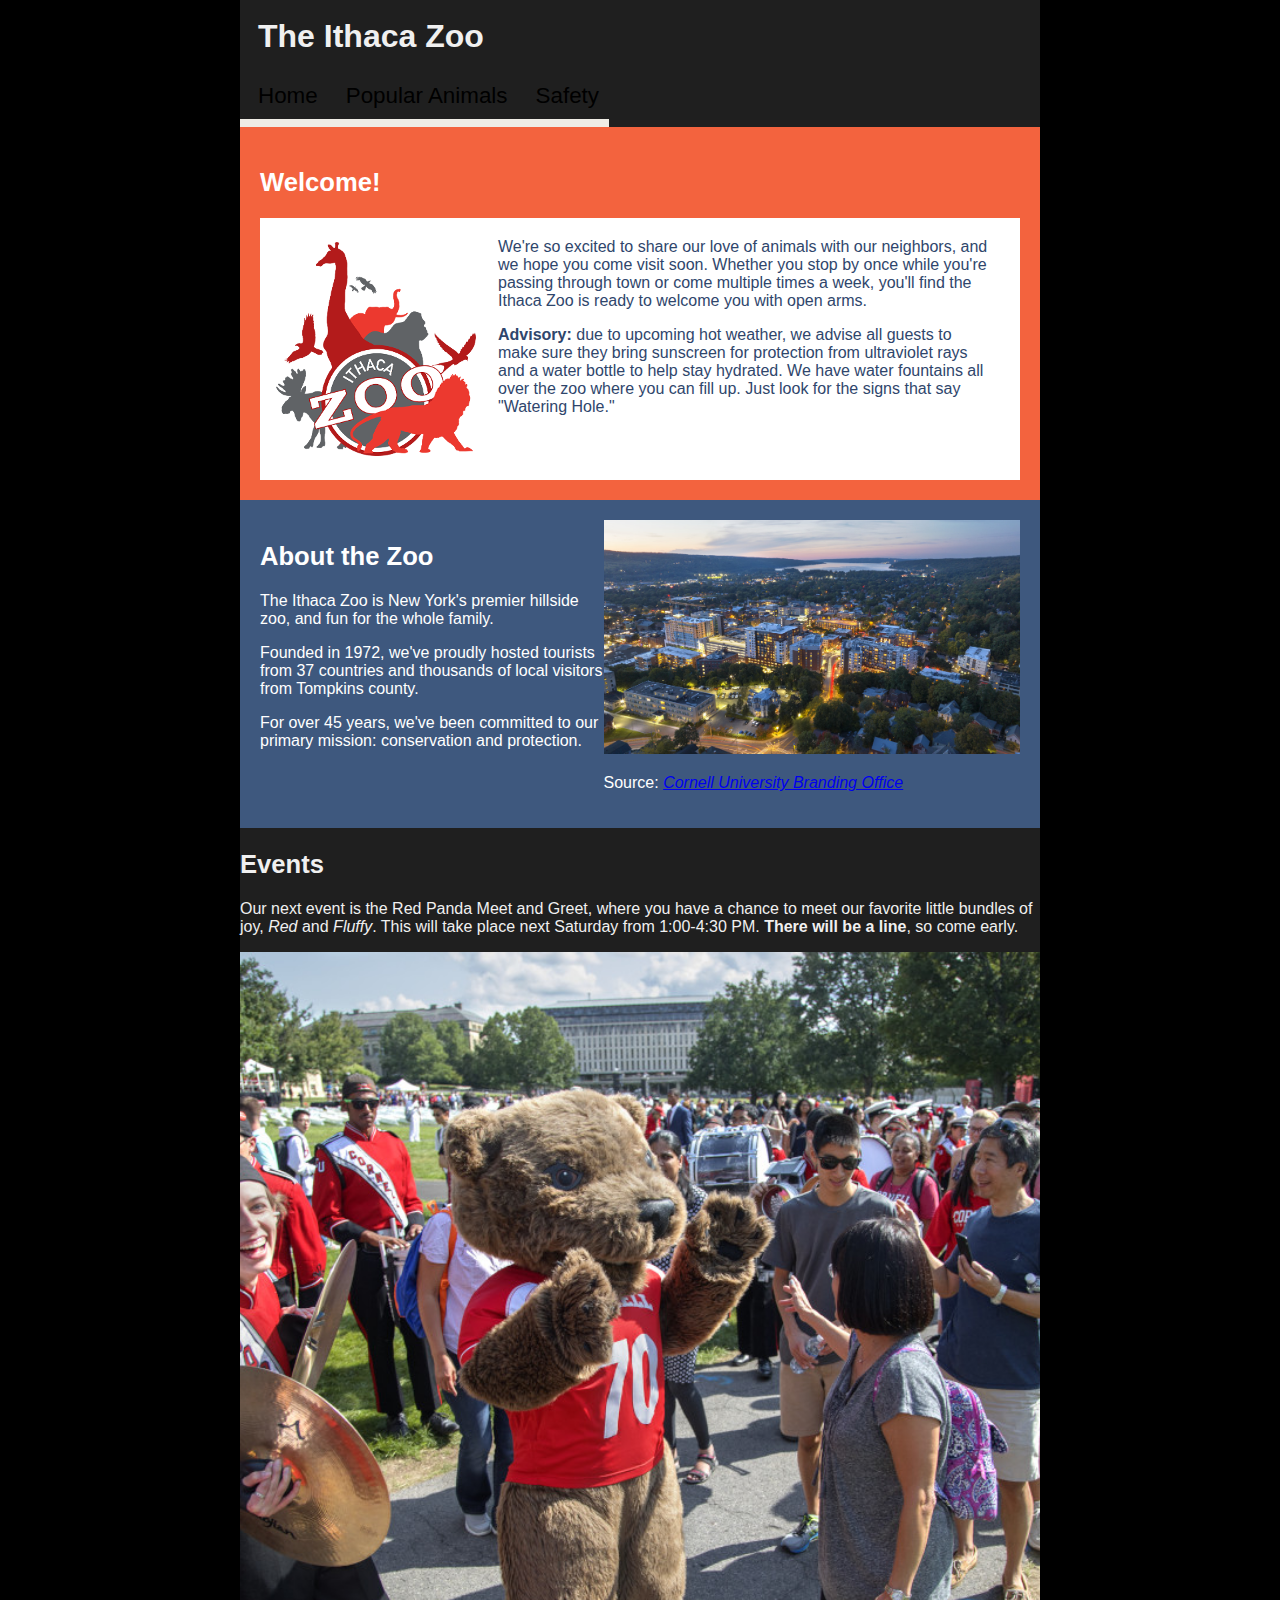
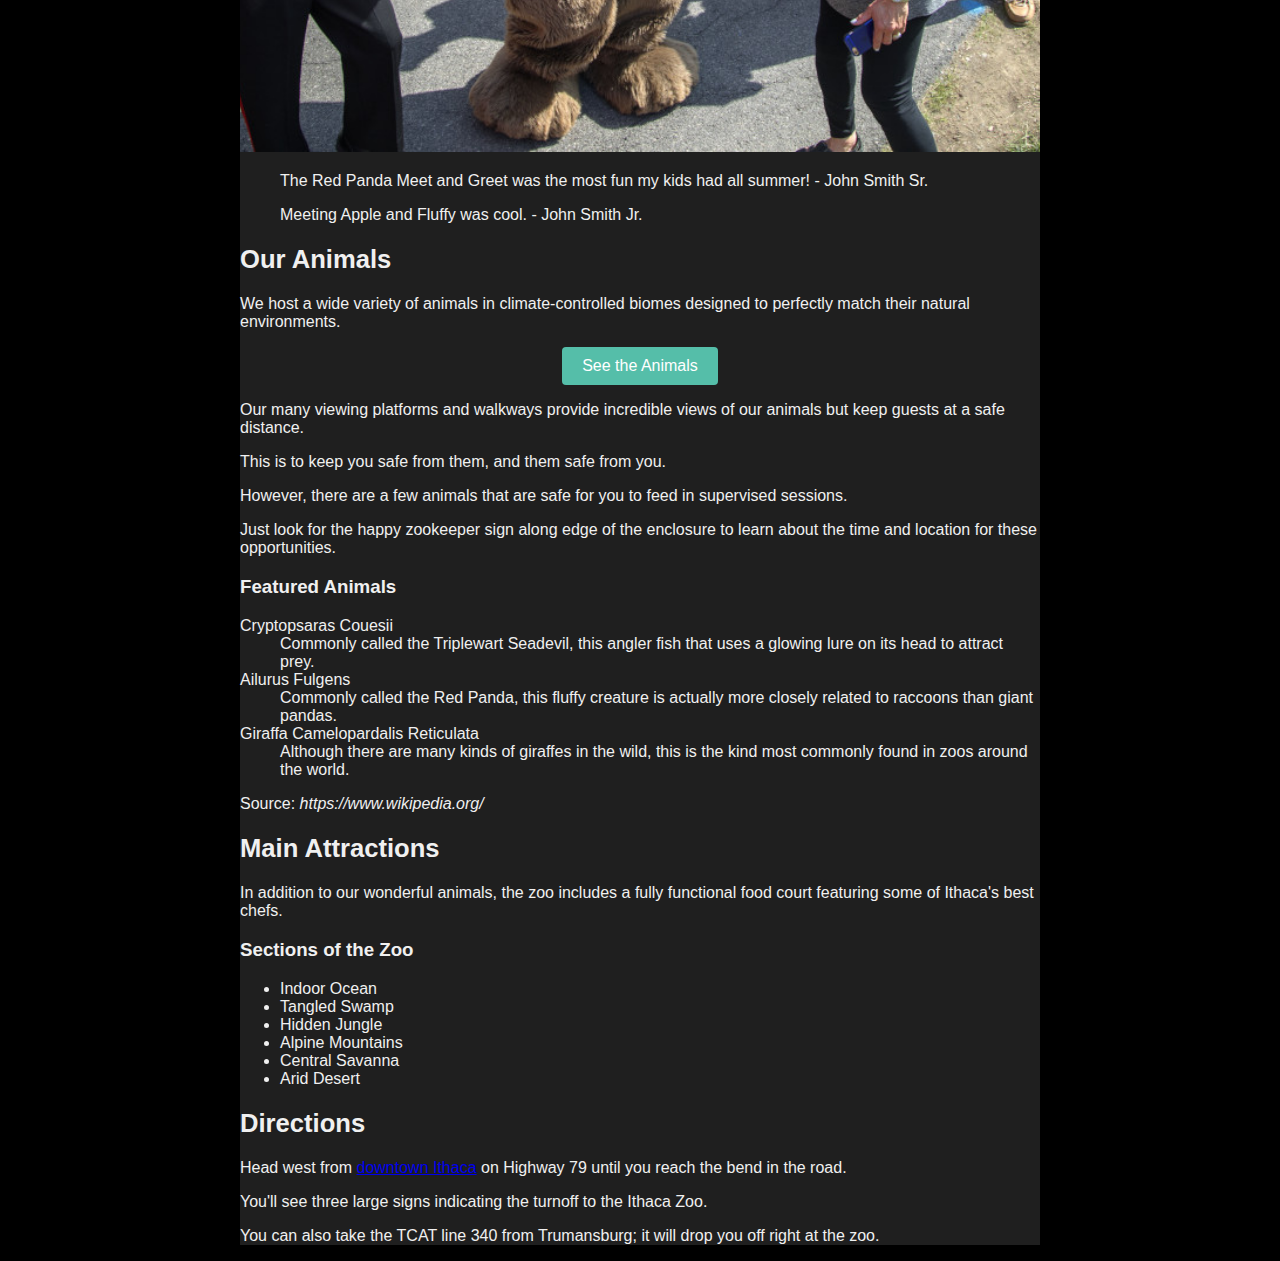
<file: index.html>
<!DOCTYPE html>
<html lang="en">

<head>
  <meta charset="UTF-8">
  <meta name="viewport" content="width=device-width, initial-scale=1">

  <link rel="stylesheet" type="text/css" href="styles/site.css">

  <title>Home - The Ithaca Zoo</title>
</head>

<body>
  <header>
    <h1>The Ithaca Zoo</h1>

    <nav>
      <menu>
        <li><a href="index.html">Home</a></li>
        <li><a href="popular.html">Popular Animals</a></li>
        <li><a href="rules.html">Safety</a></li>
      </menu>
    </nav>
  </header>

  <main>
    <!-- Source: original content -->
    <div class="highlight-top">
      <h2>Welcome!</h2>

      <div class="left-image">
        <picture class="logo">
          <!-- Source: original work -->
          <img src="images/zoo-logo.png" alt="">
        </picture>

        <div class="readable">
          <p>
            We're so excited to share our love of animals with our neighbors, and we hope you come visit soon. Whether you stop by once while you're passing through town or come multiple times a week, you'll find the Ithaca Zoo is ready to welcome you with open arms.
          </p>

          <p>
            <strong>Advisory:</strong> due to upcoming hot weather, we advise all guests to make sure they bring sunscreen for protection from ultraviolet rays and a water bottle to help stay hydrated. We have water fountains all over the zoo where you can fill up. Just look for the signs that say "Watering Hole."
          </p>
        </div>
      </div>
    </div>

    <section class="highlight-middle">
      <!-- Source: original content -->
      <div>
        <h2>About the Zoo</h2>

        <p>The Ithaca Zoo is New York's premier hillside zoo, and fun for the whole family.</p>

        <p>Founded in 1972, we've proudly hosted tourists from 37 countries and thousands of local visitors from Tompkins county.</p>

        <p>For over 45 years, we've been committed to our primary mission: conservation and protection.</p>
      </div>

      <div>
        <picture>
          <img src="images/downtown-ithaca.jpg" alt="Downtown Ithaca with a view of Cayuga Lake">
        </picture>
        <p>Source: <a href="https://brand.cornell.edu/design-center/photography/"><cite>Cornell University Branding Office</cite></a></p>
      </div>
    </section>

    <section class="events">
      <!-- Source: original content -->
      <h2>Events</h2>
      <p>
        Our next event is the Red Panda Meet and Greet, where you have a chance to meet our favorite little bundles of joy, <em>Red</em> and <em>Fluffy</em>. This will take place next Saturday from 1:00-4:30 PM. <strong>There will be a line</strong>, so come early.
      </p>

      <picture>
        <img src="images/touchdown.jpg" alt="">
      </picture>

      <blockquote>
        <p>
          The Red Panda Meet and Greet was the most fun my kids had all summer! - John Smith Sr.
        </p>
      </blockquote>

      <blockquote>
        <p>
          Meeting Apple and Fluffy was cool. - John Smith Jr.
        </p>
      </blockquote>
    </section>

    <section>
      <!-- Source: original content -->
      <h2>Our Animals</h2>

      <p>We host a wide variety of animals in climate-controlled biomes designed to perfectly match their natural environments.</p>

      <a class="button" href="popular.html">See the Animals</a>

      <p>Our many viewing platforms and walkways provide incredible views of our animals but keep guests at a safe distance.</p>

      <p>This is to keep you safe from them, and them safe from you.</p>

      <p>However, there are a few animals that are safe for you to feed in supervised sessions.</p>

      <p>Just look for the happy zookeeper sign along edge of the enclosure to learn about the time and location for these opportunities.</p>

      <h3>Featured Animals</h3>
      <dl>
        <dt>Cryptopsaras Couesii</dt>
        <dd>Commonly called the Triplewart Seadevil, this angler fish that uses a glowing lure on its head to attract prey.</dd>
        <dt>Ailurus Fulgens</dt>
        <dd>Commonly called the Red Panda, this fluffy creature is actually more closely related to raccoons than giant pandas.</dd>
        <dt>Giraffa Camelopardalis Reticulata</dt>
        <dd>Although there are many kinds of giraffes in the wild, this is the kind most commonly found in zoos around the world.</dd>
      </dl>

      <p>Source: <cite>https://www.wikipedia.org/</cite></p>
    </section>

    <section>
      <!-- Source: original content -->
      <h2>Main Attractions</h2>
      <p>In addition to our wonderful animals, the zoo includes a fully functional food court featuring some of Ithaca's
        best chefs.</p>

      <h3>Sections of the Zoo</h3>
      <ul>
        <li>Indoor Ocean</li>
        <li>Tangled Swamp</li>
        <li>Hidden Jungle</li>
        <li>Alpine Mountains</li>
        <li>Central Savanna</li>
        <li>Arid Desert</li>
      </ul>
    </section>

    <section>
      <!-- Source: original content -->
      <h2>Directions</h2>

      <p>Head west from <a href="https://www.cityofithaca.org/">downtown Ithaca</a> on Highway 79 until you reach the bend in the road.</p>

      <p>You'll see three large signs indicating the turnoff to the Ithaca Zoo.</p>

      <p>You can also take the TCAT line 340 from Trumansburg; it will drop you off right at the zoo.</p>
    </section>
  </main>

</body>

</html>
</file>
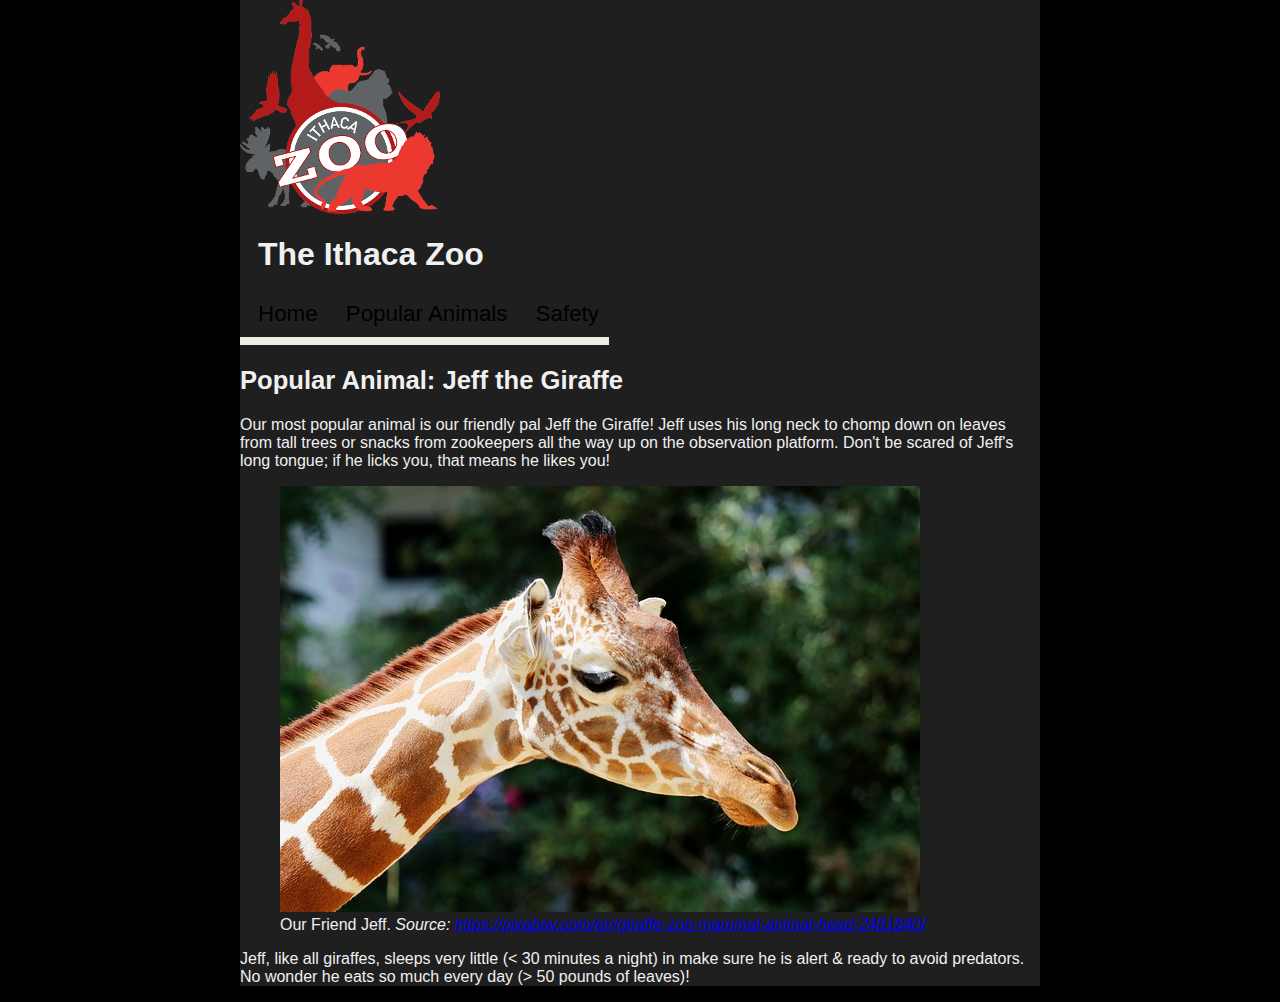
<file: popular.html>
<!DOCTYPE html>
<html lang="en">

<head>
  <meta charset="UTF-8">
  <meta name="viewport" content="width=device-width, initial-scale=1">

  <link rel="stylesheet" type="text/css" href="styles/site.css">

  <title>Popular Animals - The Ithaca Zoo</title>
</head>

<body>
  <header>
    <a href="index.html" title="Home">
      <picture>
        <!-- Source: original work -->
        <img src="images/zoo-logo.png" alt="">
      </picture>
    </a>

    <h1>The Ithaca Zoo</h1>

    <nav>
      <menu>
        <li><a href="index.html">Home</a></li>
        <li><a href="popular.html">Popular Animals</a></li>
        <li><a href="rules.html">Safety</a></li>
      </menu>
    </nav>
  </header>

  <main>
    <h2>Popular Animal: Jeff the Giraffe</h2>

    <p>
      Our most popular animal is our friendly pal Jeff the Giraffe!
      Jeff uses his long neck to chomp down on leaves from tall trees or snacks from zookeepers all the way up on the observation platform.
      Don't be scared of Jeff's long tongue; if he licks you, that means he likes you!
    </p>

    <figure>
      <img src="images/jeff-giraffe.jpg" alt="Jeff the Giraffe">
      <figcaption>
        Our Friend Jeff.
        <cite>Source: <a href="https://pixabay.com/en/giraffe-zoo-mammal-animal-head-2481840/">https://pixabay.com/en/giraffe-zoo-mammal-animal-head-2481840/</a></cite>
      </figcaption>
    </figure>

    <p>
      Jeff, like all giraffes, sleeps very little (&lt; 30 minutes a night) in make sure he is alert &amp; ready to avoid predators. No wonder he eats so much every day (&gt; 50 pounds of leaves)!
    </p>
  </main>

</body>

</html>
</file>
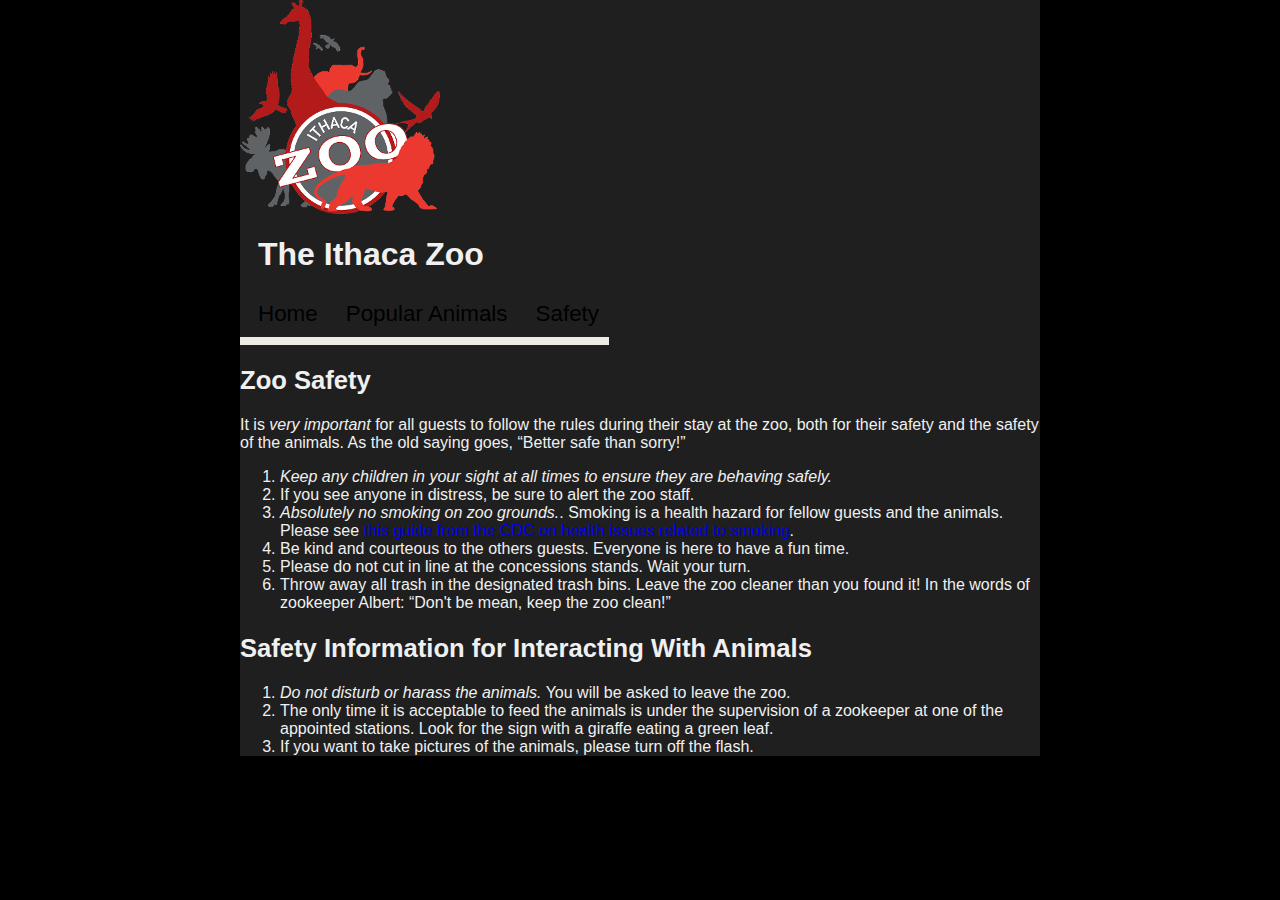
<file: rules.html>
<!DOCTYPE html>
<html lang="en">

<head>
  <meta charset="UTF-8">
  <meta name="viewport" content="width=device-width, initial-scale=1">

  <link rel="stylesheet" type="text/css" href="styles/site.css">

  <title>Safety - The Ithaca Zoo</title>
</head>

<body>
  <header>
    <a href="index.html" title="Home">
      <picture>
        <!-- Source: original work -->
        <img src="images/zoo-logo.png" alt="">
      </picture>
    </a>

    <h1>The Ithaca Zoo</h1>

    <nav>
      <menu>
        <li><a href="index.html">Home</a></li>
        <li><a href="popular.html">Popular Animals</a></li>
        <li><a href="rules.html">Safety</a></li>
      </menu>
    </nav>
  </header>

  <main>
    <h2>Zoo Safety</h2>

    <p>
      It is <em>very important</em> for all guests to follow the rules during their stay at the zoo, both for their safety and the safety of the animals. As the old saying goes, <q>Better safe than sorry!</q>
    </p>

    <ol>
      <li><em>Keep any children in your sight at all times to ensure they are behaving safely.</em></li>
      <li>If you see anyone in distress, be sure to alert the zoo staff.</li>
      <li><em>Absolutely no smoking on zoo grounds.</em>. Smoking is a health hazard for fellow guests and the animals. Please see <a href="https://www.cdc.gov/tobacco/data_statistics/fact_sheets/health_effects/effects_cig_smoking/index.htm">this guide from the CDC on health issues related to smoking</a>.</li>
      <li>Be kind and courteous to the others guests. Everyone is here to have a fun time.</li>
      <li>Please do not cut in line at the concessions stands. Wait your turn.</li>
      <li>Throw away all trash in the designated trash bins. Leave the zoo cleaner than you found it! In the words of zookeeper Albert: <q>Don't be mean, keep the zoo clean!</q></li>
    </ol>

    <h2>Safety Information for Interacting With Animals</h2>

    <ol>
      <li><em>Do not disturb or harass the animals.</em> You will be asked to leave the zoo.</li>
      <li>The only time it is acceptable to feed the animals is under the supervision of a zookeeper at one of the appointed stations. Look for the sign with a giraffe eating a green leaf.</li>
      <li>If you want to take pictures of the animals, please turn off the flash.</li>
    </ol>
  </main>

</body>

</html>
</file>
<file: styles/site.css>
/* Note: No credit is provided for submitting design and/or code that is taken */
/*       from course-provided examples.                                        */
/*                                                                             */
/* Do not copy this code into your project submission and then change it.      */
/*                                                                             */
/* Write your own code from scratch. Use this example as a REFERENCE only.     */
/*                                                                             */
/* You may not copy this code, change a few names/variables, and then claim it */
/* as your own. It does not matter if you can explain what every line does.    */
/*                                                                             */
/* Examples are provided to help you learn. Copying the example and then       */
/* changing it a bit, does not help you learn the learning objectives of the   */
/* assignments. Write your own code from scratch to help you learn it.         */

html {
  font-family: 'Lucida Grande', 'Cantarell', 'Arial', sans-serif;
  background-color: #cfcbbf;
}

body {
  background-color: #efece5;
  color: #000000;

  margin: 0 auto;
  max-width: 800px;
}

h1 {
  padding: 18px;
  margin: 0;
}

nav menu {
  display: flex;
  flex-direction: row;

  margin: 0;
  padding: 0;
}

nav menu li {
  list-style: none;
}

nav menu li a {
  display: block;
  padding: 10px;
  padding-left: 18px;

  border-bottom: 8px solid #efece5;
  color: black;

  font-size: 140%;
  text-decoration: none;
}

nav menu li a:hover {
  border-bottom: 8px solid #55bea9;
  background-color: #ffffff;
}

h2 {
  font-size: 160%;
}

.left-image {
  display: flex;
  flex-direction: row;

  gap: 10px;
  padding: 0 16px;

  background-color: #ffffff;
}

.logo img {
  display: block;
  margin: 24px auto;
  min-width: 200px;
}

.highlight-top {
  padding: 20px;

  color: white;
  background-color: #f3633e;
}

.highlight-middle {
  padding: 20px;

  color: white;
  background-color: #3e587e;
}

.events picture img {
  aspect-ratio: 1;
  height: 100%;
  width: 100%;

  object-fit: cover;
  object-position: center;
}
.readable {
  padding: 4px 12px;

  background-color: white;
  color: rgb(47, 70, 108);
}

.button {
  display: block;
  width: max-content;

  padding: 10px 20px;
  margin-left: auto;
  margin-right: auto;

  background-color: #55bea9;
  color: white;
  text-decoration: none;
  border-radius: 4px;
}

.highlight-middle {
  display: flex;
  flex-direction: row;
}

img {
  max-inline-size: 100%;
  block-size: auto;
}

/* Note: No credit is provided for submitting design and/or code that is taken */
/*       from course-provided examples. This includes the Ithaca Zoo example.  */
@media (max-width: 700px) {
  header h1 {
    background-color: #cfcbbf;
  }

  nav menu {
    flex-direction: column;
  }

  nav menu li a {
    display: block;
    width: 100%;
    padding: 16px 8px 16px 12px;
    border-left: 8px solid #efece5;
    border-bottom: 0;
  }

  nav menu li a:hover {
    border-left: 8px solid #55bea9;
    border-bottom: 0;

    border-bottom: none;
    padding-bottom: 16px;
  }

  .left-image {
    flex-direction: column;
    background-color: inherit;
    padding: 0;
  }

  .highlight-middle {
    flex-direction: column;
  }
}

@media (prefers-color-scheme: light) {
  html{
    background-color: #000000;
    color: #f0f0f0;
  }

  body {
   background-color: #1f1f1f;
   color: #f0f0f0;
  }
}

@media (pointer: coarse){
  botton{
    padding: 50px;
  }

}
</file>
